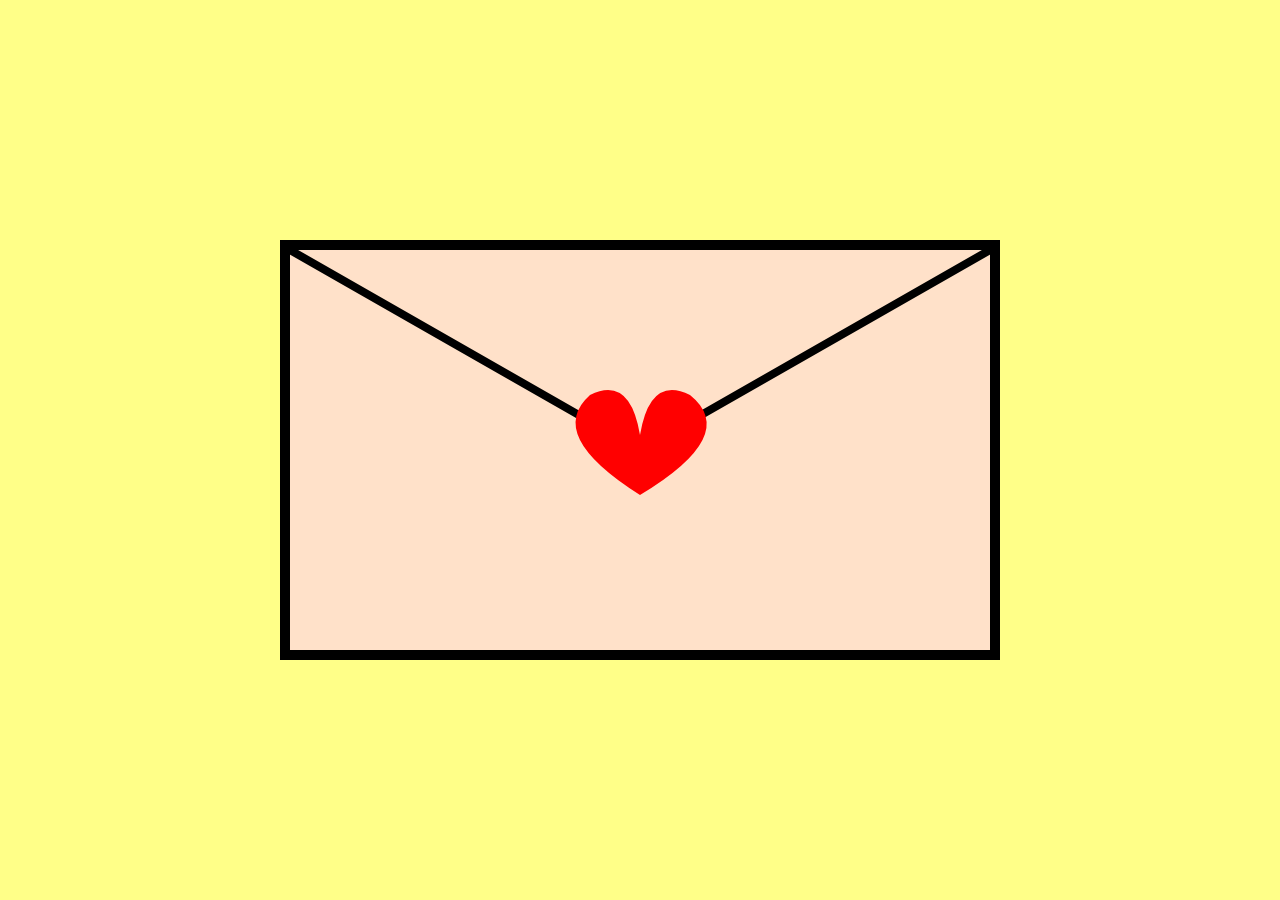
<file: index.html>
<!DOCTYPE html>
<html lang="en">
<head>
    <meta charset="UTF-8">
    <meta name="viewport" content="width=device-width, initial-scale=1.0">
    <link rel="stylesheet" href="docs/style.css">
    <title>Document</title>
</head>
<body>
    <canvas id="myCanvas" class="myCanvas"></canvas>
    
</body>
<script src="docs/main.js"></script>
</html>
</file>
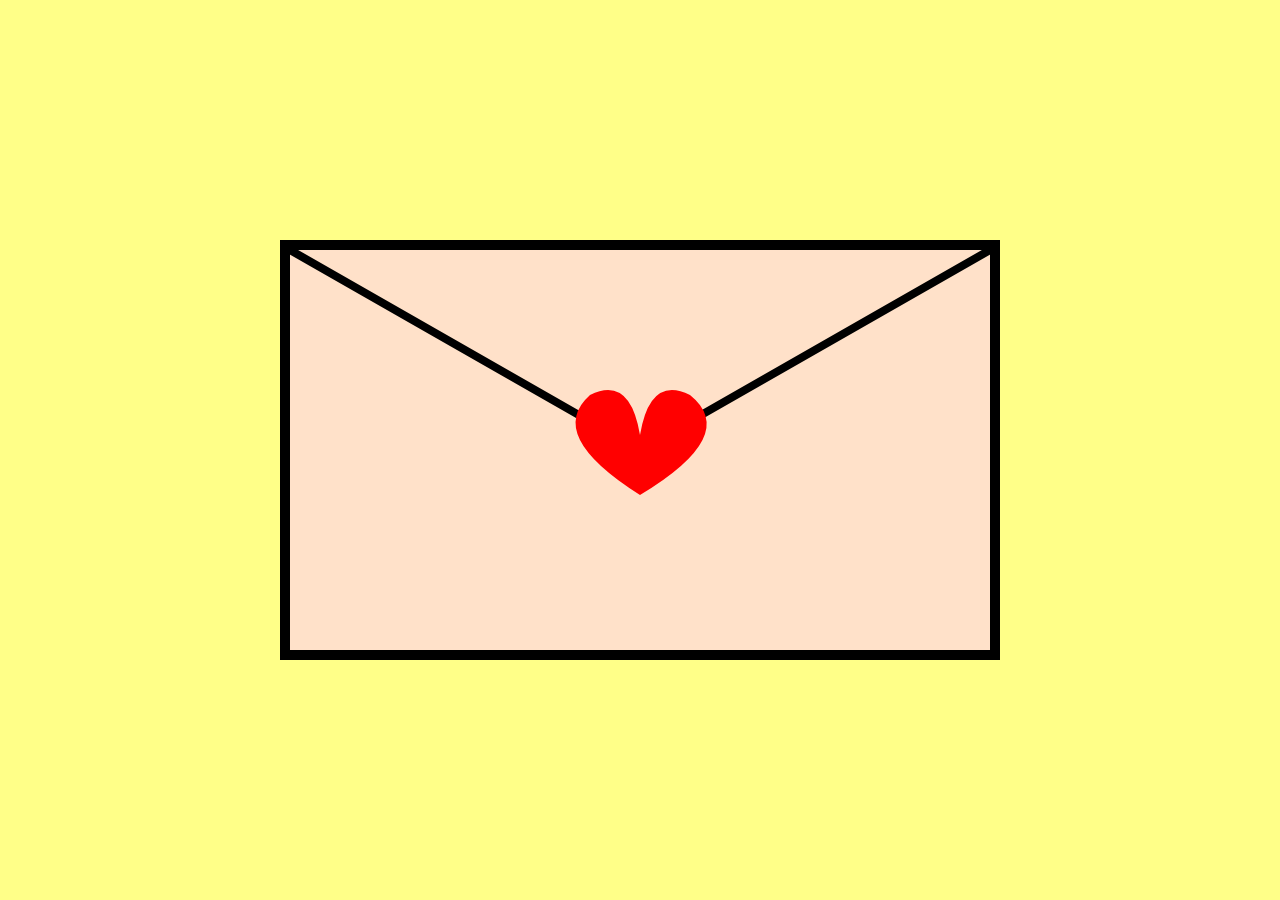
<file: docs/index.html>
<!DOCTYPE html>
<html lang="en">
<head>
    <meta charset="UTF-8">
    <meta name="viewport" content="width=device-width, initial-scale=1.0">
    <link rel="stylesheet" href="style.css">
    <title>Document</title>
</head>
<body>
    <canvas id="myCanvas" class="myCanvas"></canvas>
    
</body>
<script src="main.js"></script>
</html>
</file>
<file: docs/style.css>
#myCanvas{
    display: block; /* Убрать отступы вокруг canvas */
    width: 100vw;
    height: 100vh;
}
body{
    margin: 0;
}
</file>
